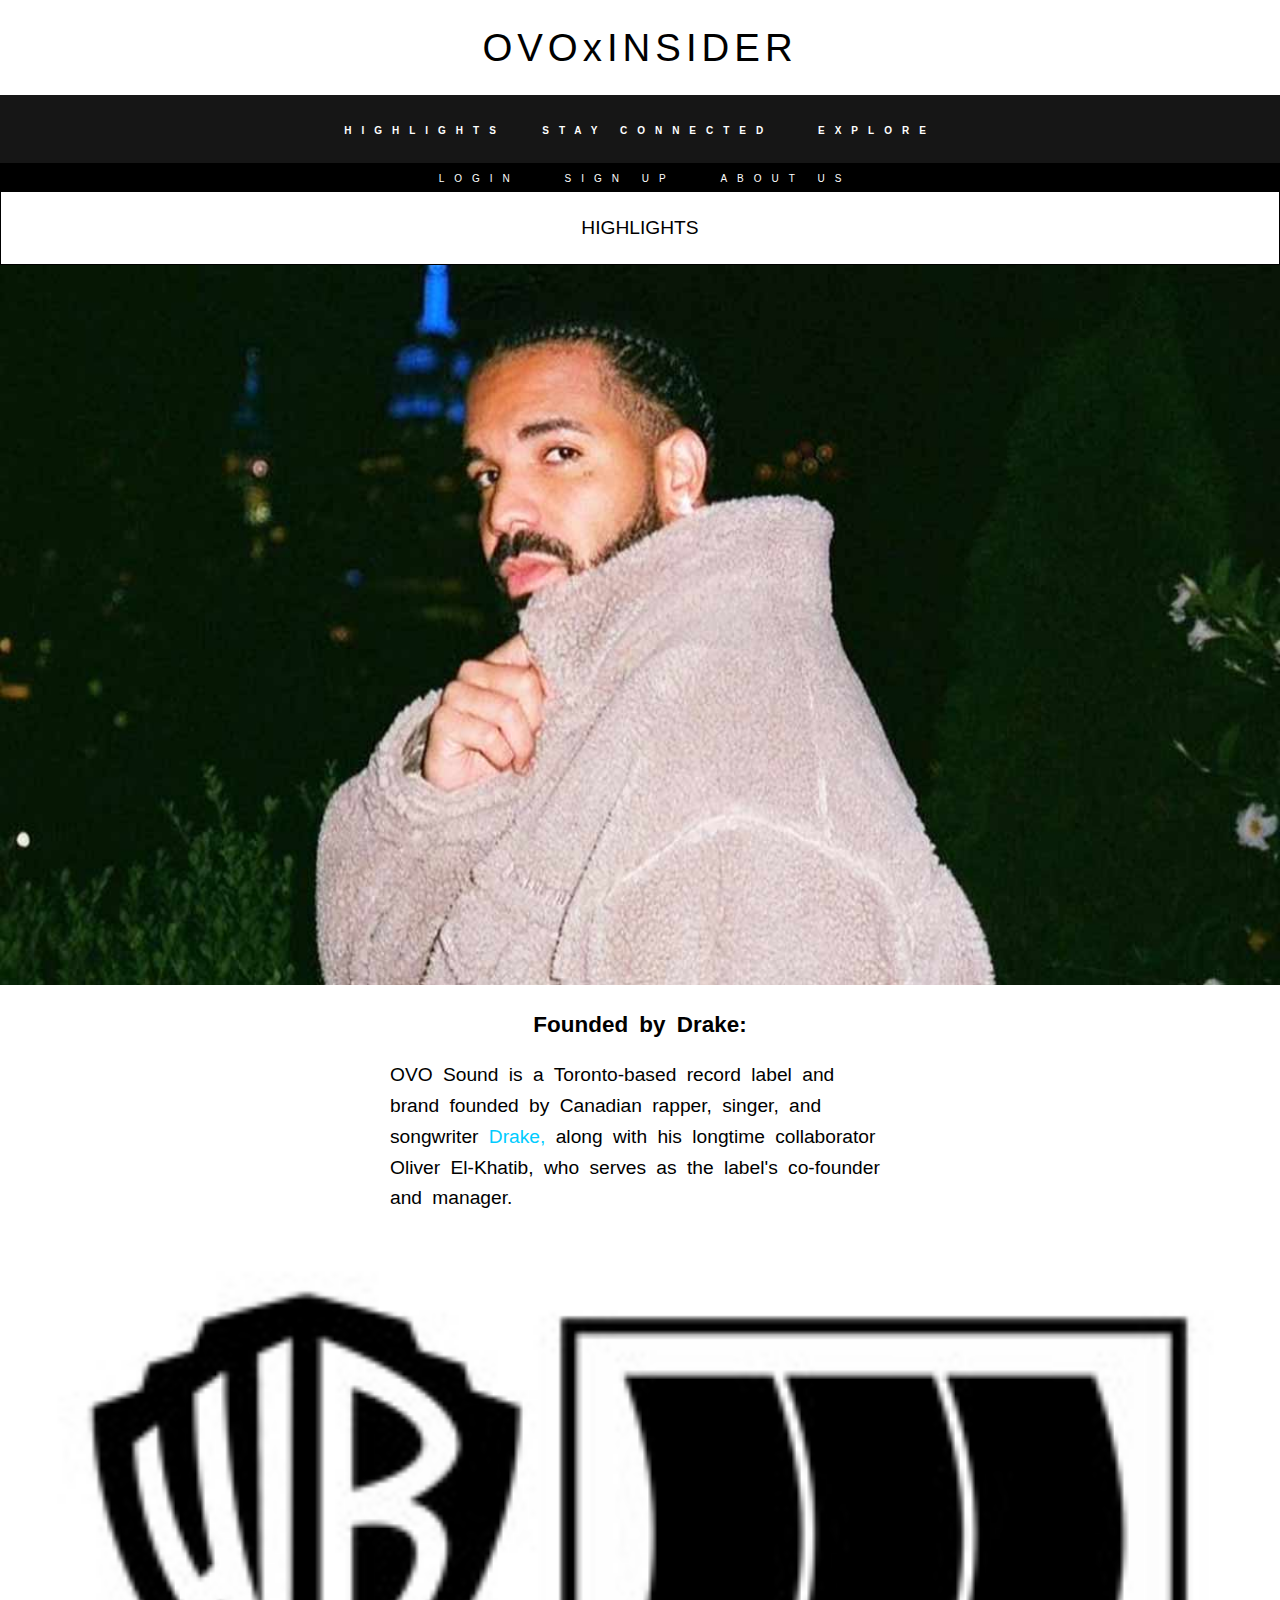
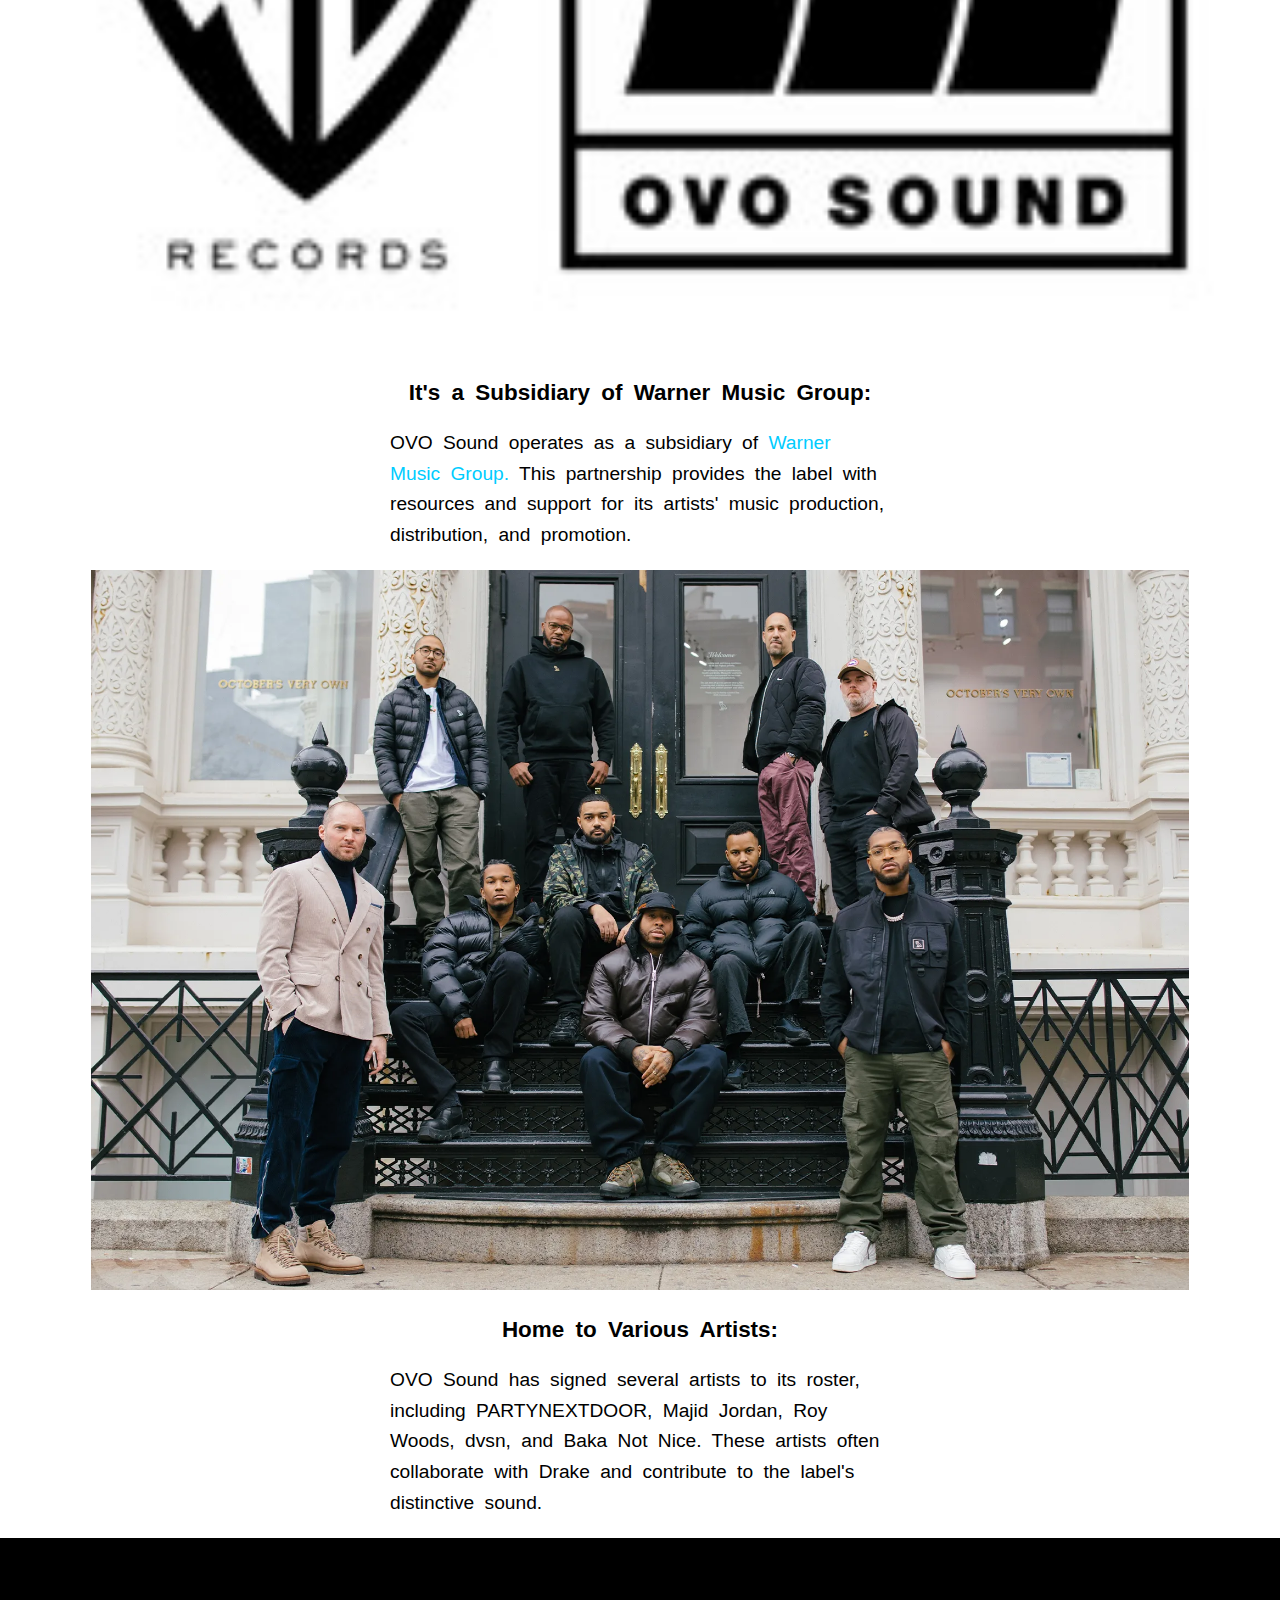
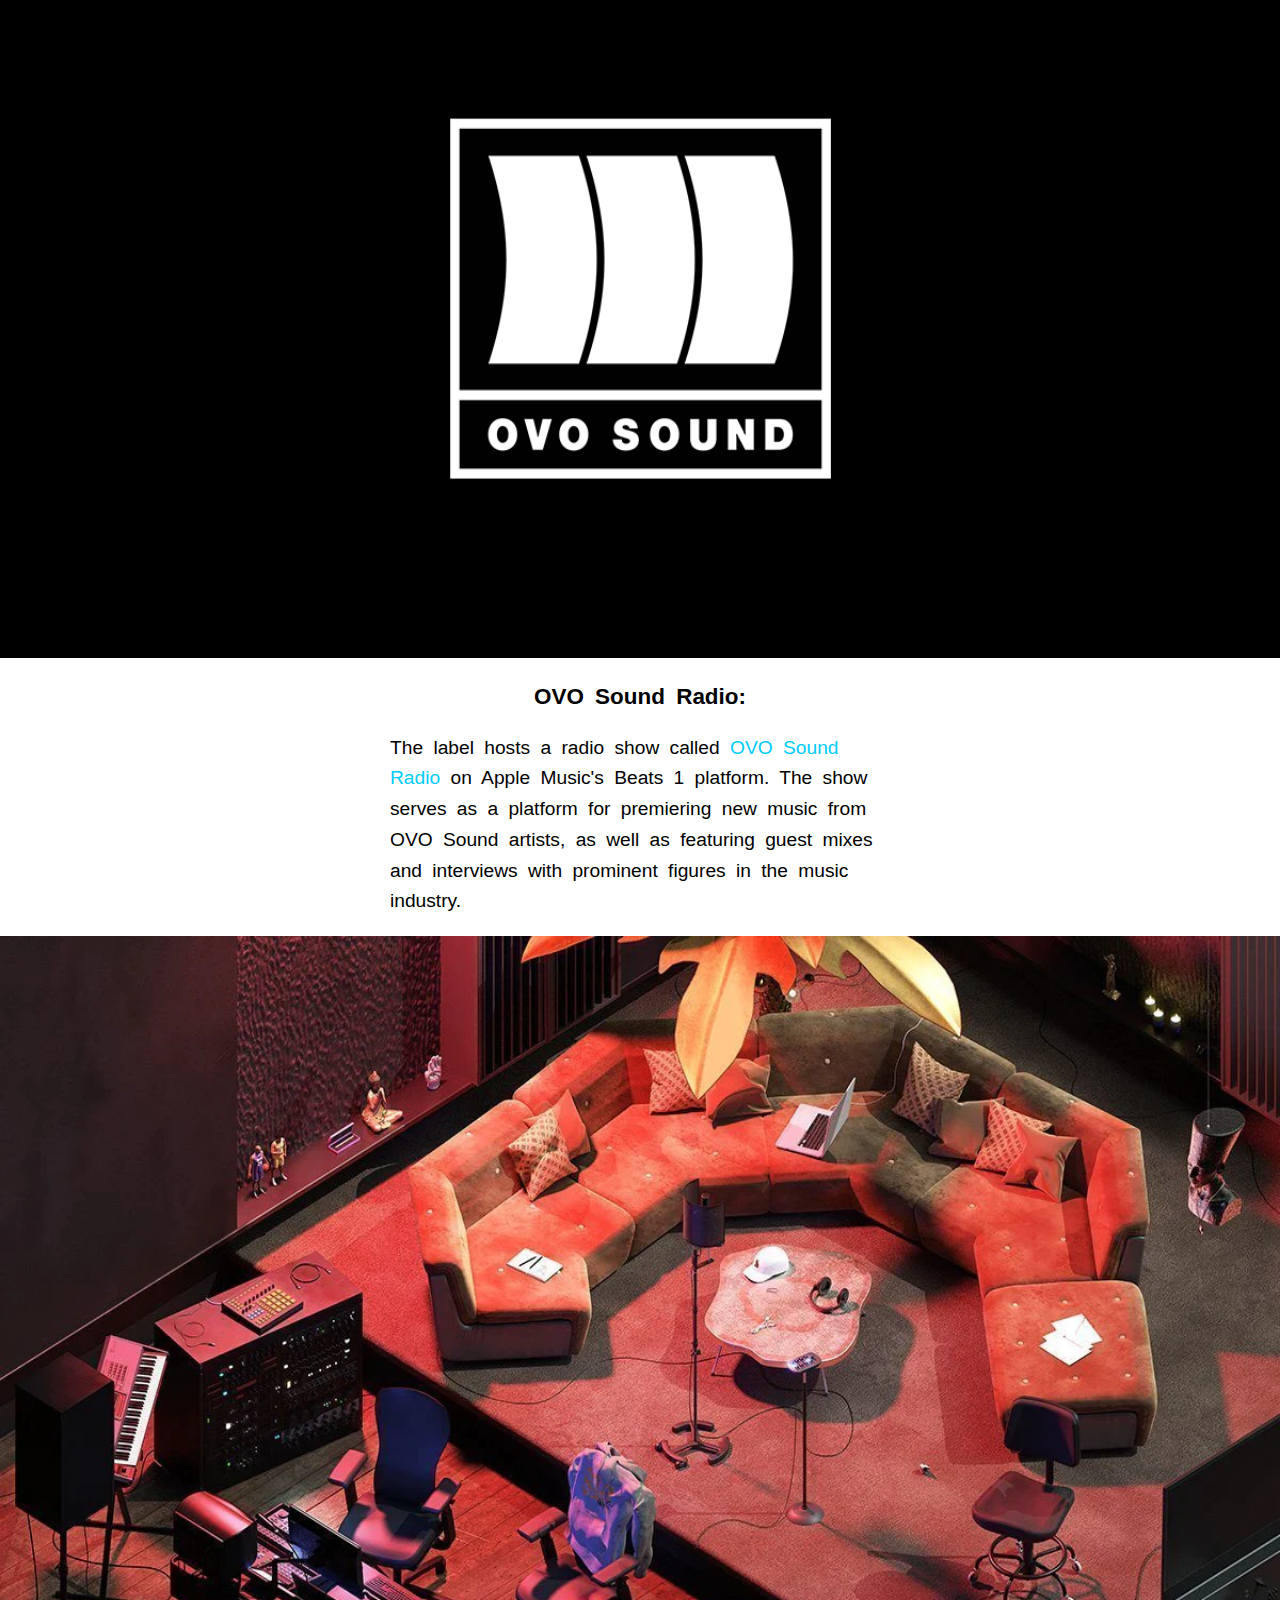
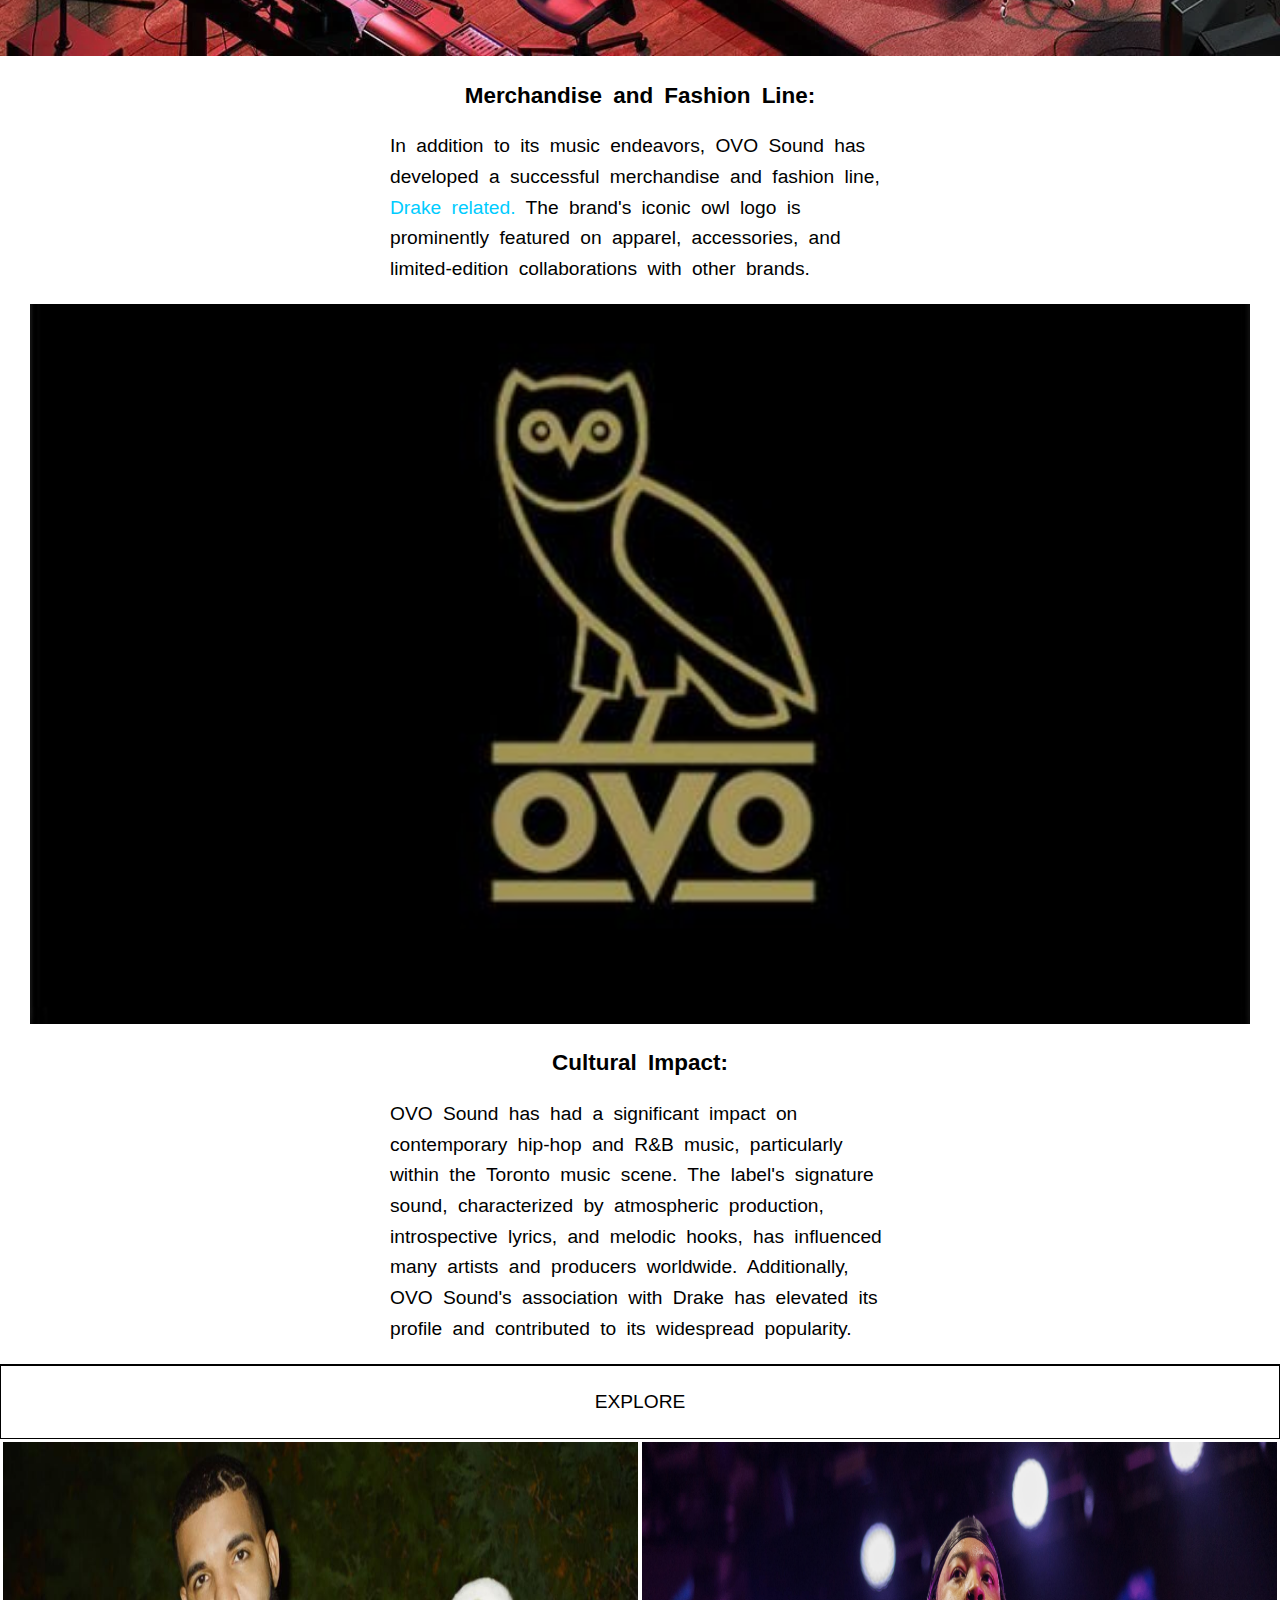
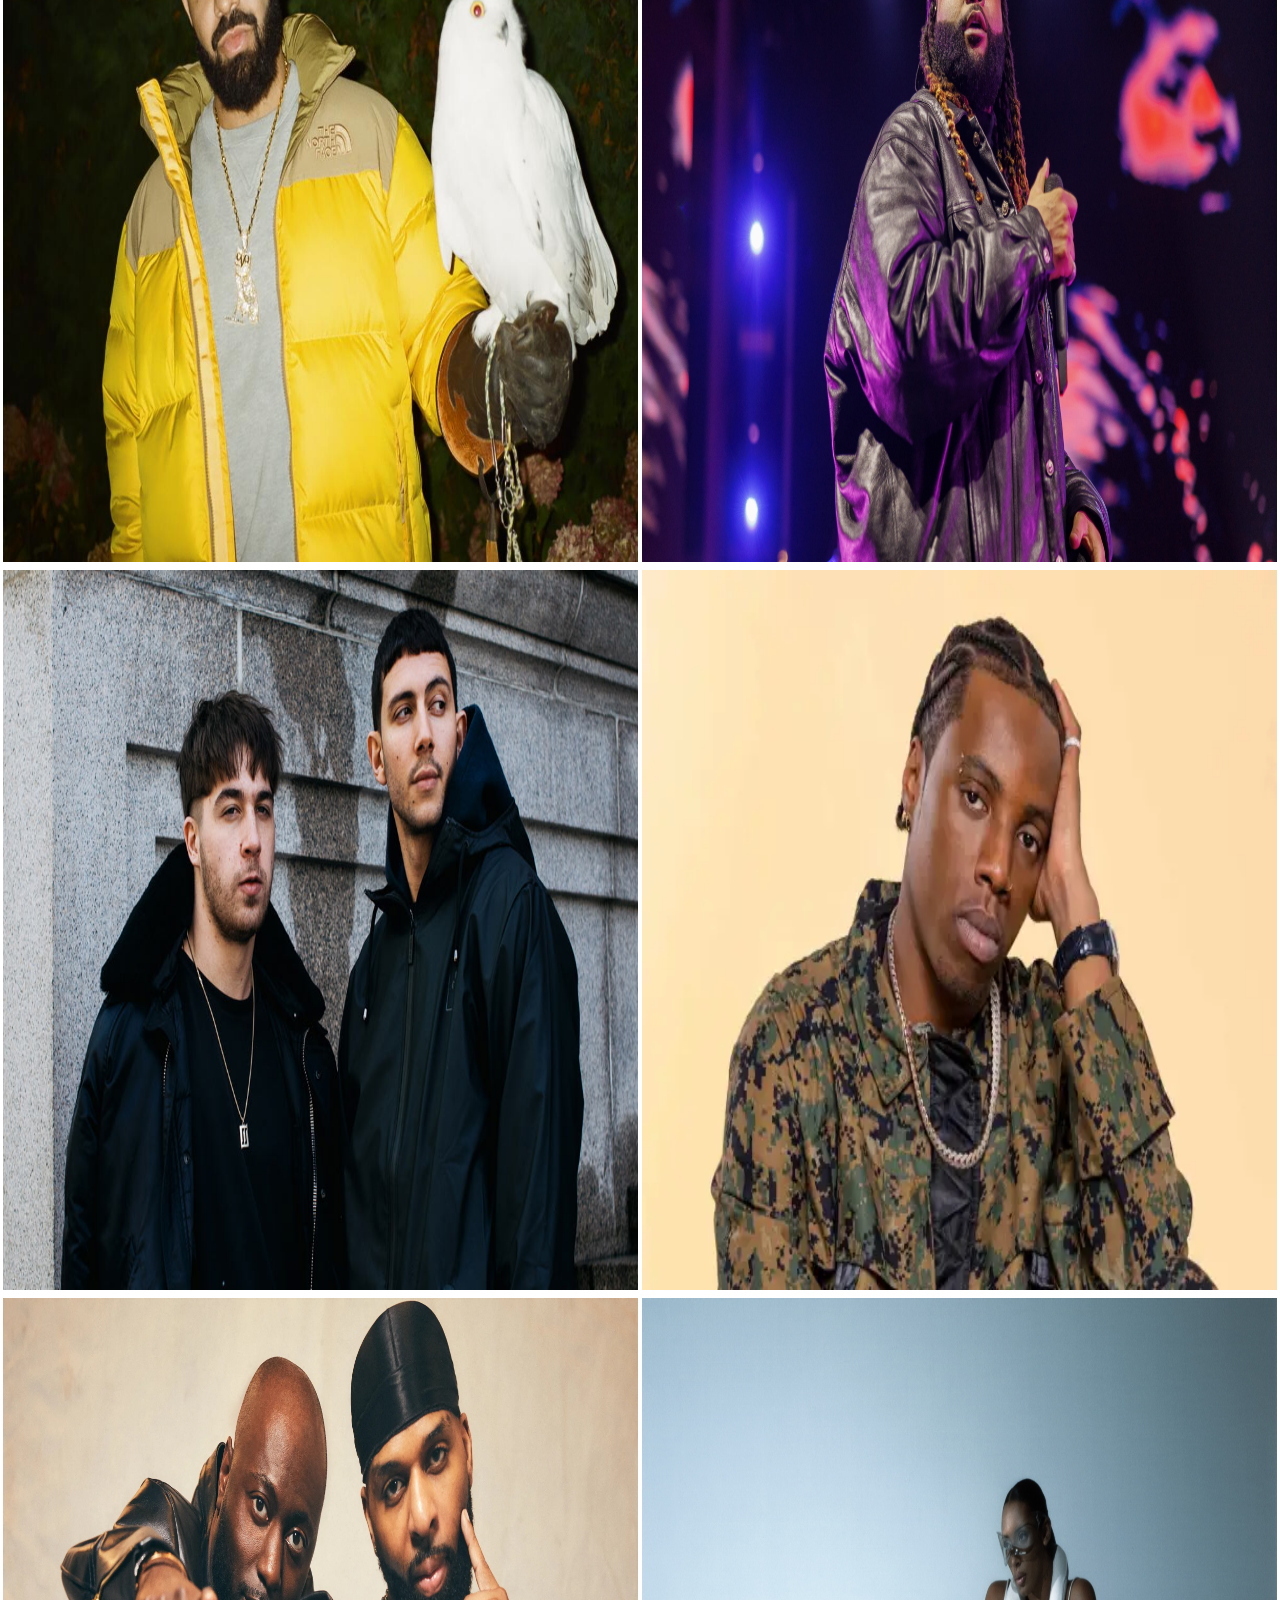
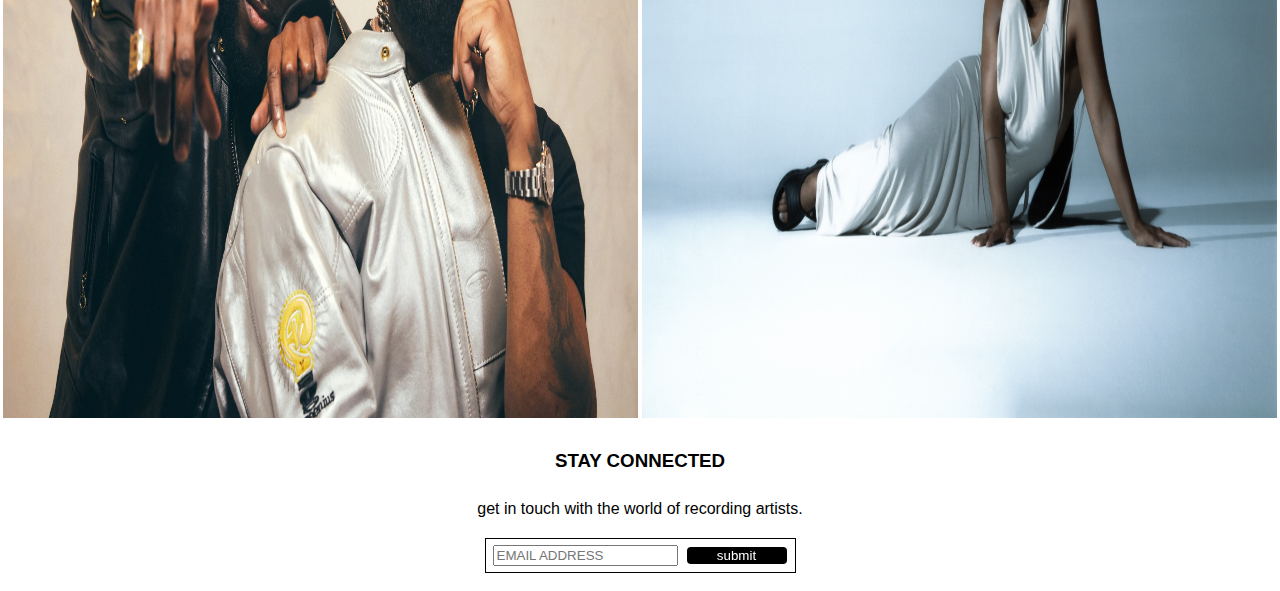
<file: index.html>
<!DOCTYPE html>
<html>
    <head>
        <title> OVOxINSIDER </title>
        <link rel = "stylesheet" href = "personal_web_page.css"/>
    </head>
    <body>

        <div>

            <div id = "first-row">
                <a href = "#" id = "logo"> <h1> OVOxINSIDER </h1></a>
            </div>

            <div id = "second-row" >
                <nav>
                    <div class = "navBar">

                            <a href = "#HI" class = "navTxt"> HIGHLIGHTS</a>
                            <a href = "#STC" class = "navTxt"> STAY CONNECTED </a> 
                            <a href = "#EXP" class = "navTxt"> EXPLORE </a> 
                
                    </div>
                </nav>   

                <nav>
                    <div class = "navB2">
                        <a href = "pwb_login.html" class = "navTxt2"> <b>LOGIN</b> </a>
                        <a href = "pwb_sign_up.html" class = "navTxt2"> <b>SIGN UP</b> </a>
                        <a href = "pwb_about_us.html" class = "navTxt2"> ABOUT US </a>

                    </div>
                </nav>
            </div>

            <div id = "content"> 
                <div class = "category">
                    <div class = "flexbox-title-1 flex-t-1">
                        <header id = "HI"> HIGHLIGHTS </header>
                    </div>
                </div>

                <div class = "flexbox-container" id = "third-row">
                    <div class = "flexbox-item flexbox-item-1">                
                        <img src="media/ovo_media/images/drake-regrets-namechecking-exes-in-songs-01.jpg" alt="">        
                                    
                        <div class = "flexbox-item flexbox-item-2">
                            <h3 class = "OVO-txt"> Founded by Drake: </h3>
                            <p class = "OVO-p">
                                
                                OVO Sound is a Toronto-based record label and brand founded by Canadian rapper, singer, 
                                and songwriter 
                                
                                <a href="https://open.spotify.com/artist/3TVXtAsR1Inumwj472S9r4">
                                    Drake,
                                </a>
                              
                                 
                                along with his longtime collaborator Oliver El-Khatib, 
                                who serves as the label's co-founder and manager.
                            </p> 
                        </div>
                    </div>

                    <div class = "flexbox-item flexbox-item-1">                
                        <img src="media/ovo_media/images/WB_OVOSound_Logo.jpg" alt="">               

                        <div class = "flexbox-item flexbox-item-2">
                            <h3 class = "OVO-txt"> 
                                It's a Subsidiary of Warner Music Group: 
                            </h3>
                        </a>
                        
                            <p class = "OVO-p">
                                
                                OVO Sound operates as a subsidiary of 
                                <a href="https://www.billboard.com/pro/warner-bros-records-ovo-sound/"> 
                                    Warner Music Group.  
                                </a>
                                
                                
                                This partnership provides 
                                the label with resources and support for its artists' music production, distribution, and promotion.
                            </p> 
                        </div>
                    </div>

                    <div class = "flexbox-item flexbox-item-1">                
                        <img src="media/ovo_media/images/01-20230121_Sound42OVO_GQ_Ngala-8265.webp" alt="">  

                        <div class = "flexbox-item flexbox-item-2">
                            <h3 class = "OVO-txt"> Home to Various Artists:  </h3>
                            <p class = "OVO-p">
                                
                                OVO Sound has signed several artists to its roster, including PARTYNEXTDOOR, Majid Jordan, Roy Woods, 
                                dvsn, and Baka Not Nice. These artists often collaborate with Drake and contribute to the label's distinctive sound.
                            </p> 
                        </div>
                    </div>

                    <div class = "flexbox-item flexbox-item-1">                
                        <img src="media/ovo_media/images/OVO FBOG.png" alt="">

                        <div class = "flexbox-item flexbox-item-2">
                            <h3 class = "OVO-txt"> OVO Sound Radio: </h3>
                            <p class = "OVO-p">
                                
                                The label hosts a radio show called 
                                
                                <a href="https://www.ovosound.com/radio">
                                    OVO Sound Radio 
                                </a>

                                
                                on Apple Music's Beats 1 platform. The show serves as a 
                                platform for premiering new music from OVO Sound artists, as well as featuring guest mixes and interviews with 
                                prominent figures in the music industry.
                            </p> 
                        </div>
                    </div>

                    <div class = "flexbox-item flexbox-item-1">                
                        <img src="media/ovo_media/images/cover-image_1b6f9254-77d4-4b0a-abdf-e3119f0ff44a.webp" alt="">
                        
                        <div class = "flexbox-item flexbox-item-2">
                            <h3 class = "OVO-txt"> Merchandise and Fashion Line:  </h3>
                            <p class = "OVO-p">
                                
                                In addition to its music endeavors, OVO Sound has developed a successful merchandise and fashion line, 
                                
                                <a href="https://drakerelated.com/rooms/studio">
                                    Drake related. 
                                </a>                              
                    
                                The brand's 
                                iconic owl logo is prominently featured on apparel, accessories, and limited-edition collaborations with other brands.
                            </p> 
                        </div>
                    </div>

                    <div class = "flexbox-item flexbox-item-1">                
                        <img src="media/ovo_media/images/1580061085351.jpeg" alt="">    

                        <div class = "flexbox-item flexbox-item-2">
                            <h3 class = "OVO-txt"> Cultural Impact:  </h3>
                            <p class = "OVO-p">
                                
                                OVO Sound has had a significant impact on contemporary hip-hop and R&B music, particularly within the Toronto music scene. 
                                The label's signature sound, characterized by atmospheric production, introspective lyrics, and melodic hooks, has influenced 
                                many artists and producers worldwide. Additionally, OVO Sound's association with Drake has elevated its profile and contributed 
                                to its widespread popularity.
                            </p> 
                        </div>
                    </div>

                    

                    
                   
                   

                    
                    
                </div> 
                
                <div class = "category">
                    <div class = "flexbox-title flex-t-2">
                        <header>  </header>
                    </div>
                </div>

          
                
                <div class = "category">
                    <div class = "flexbox-title-1 flex-t-3">
                        
                        <header id = "EXP"> EXPLORE </header>
                    </div>

                    <div id = "fifth-row">
                        <div id = "explore">
                            <table>
                                <div class = "">
                                    <tr>
                                        <td>
                                            <a href = "https://open.spotify.com/artist/3TVXtAsR1Inumwj472S9r4"> 
                                                <img src = "media/ovo_media/images/download.jpeg"> 
                                            </a>
                                        </td>
    
                                        <td>
                                            <a href = "https://open.spotify.com/artist/2HPaUgqeutzr3jx5a9WyDV">
                                                <img src = "media/ovo_media/members/PARTYNEXTDOOR.jpg">
                                            </a>
                                        </td>

                                
                                    </tr>

                                    <tr>
                                        <td>
                                            <a href = "https://open.spotify.com/artist/4HzKw8XcD0piJmDrrPRCYk">
                                                <img src = "media/ovo_media/members/majid-jordan-1000w-1.jpg">
                                            </a>
                                        </td>

                                        <td>
                                            <a href = "https://open.spotify.com/artist/7mDU6nMUJnOSY2Hkjz5oqM">
                                                <img src = "media/ovo_media/members/Roy-Woods-cr-Reece-Kloosterman-press-2023-billboard-1548.webp">
                                            </a>
                                        </td>

                                    </tr>

                                    <tr>

                                        <td>
                                            <a href = "https://open.spotify.com/artist/7e1ICztHM2Sc4JNLxeMXYl">
                                                <img src = "media/ovo_media/members/DVSN_1547.webp">
                                            </a>
                                        </td>

                                        <td>
                                            <a href = "https://open.spotify.com/artist/27WVFBOddxovimxMmBN4fb">
                                                <img src = "media/ovo_media/members/Naomi-sharon-artist-1.jpg">
                                            </a>
                                        </td>

                                    </tr>
                                </div>
                            </table> 
                        </div>
                    </div>

                </div>

                <br>   
                
                <div id = "fourth-row">
                    <h3 id = "STC"> STAY CONNECTED </h3>  
                    <p>
                        get in touch with the world of recording artists.
                    </p>
                    <form>
                        <table>
                            <tr>
                                <td>
                                <td>
                                    <input placeholder = "EMAIL ADDRESS" type="text" id = "email" value = "" required><br>
                                </td>
                                <td>
                                    <button onclick="valMail()" class="button" style="vertical-align:middle" ><span> submit </span></button>
                                </td>
                            </tr>
                        </table>
                    </form>
                </div>
           
                <br>

            </div>
        </div>
        
    </body>
</html>
</file>
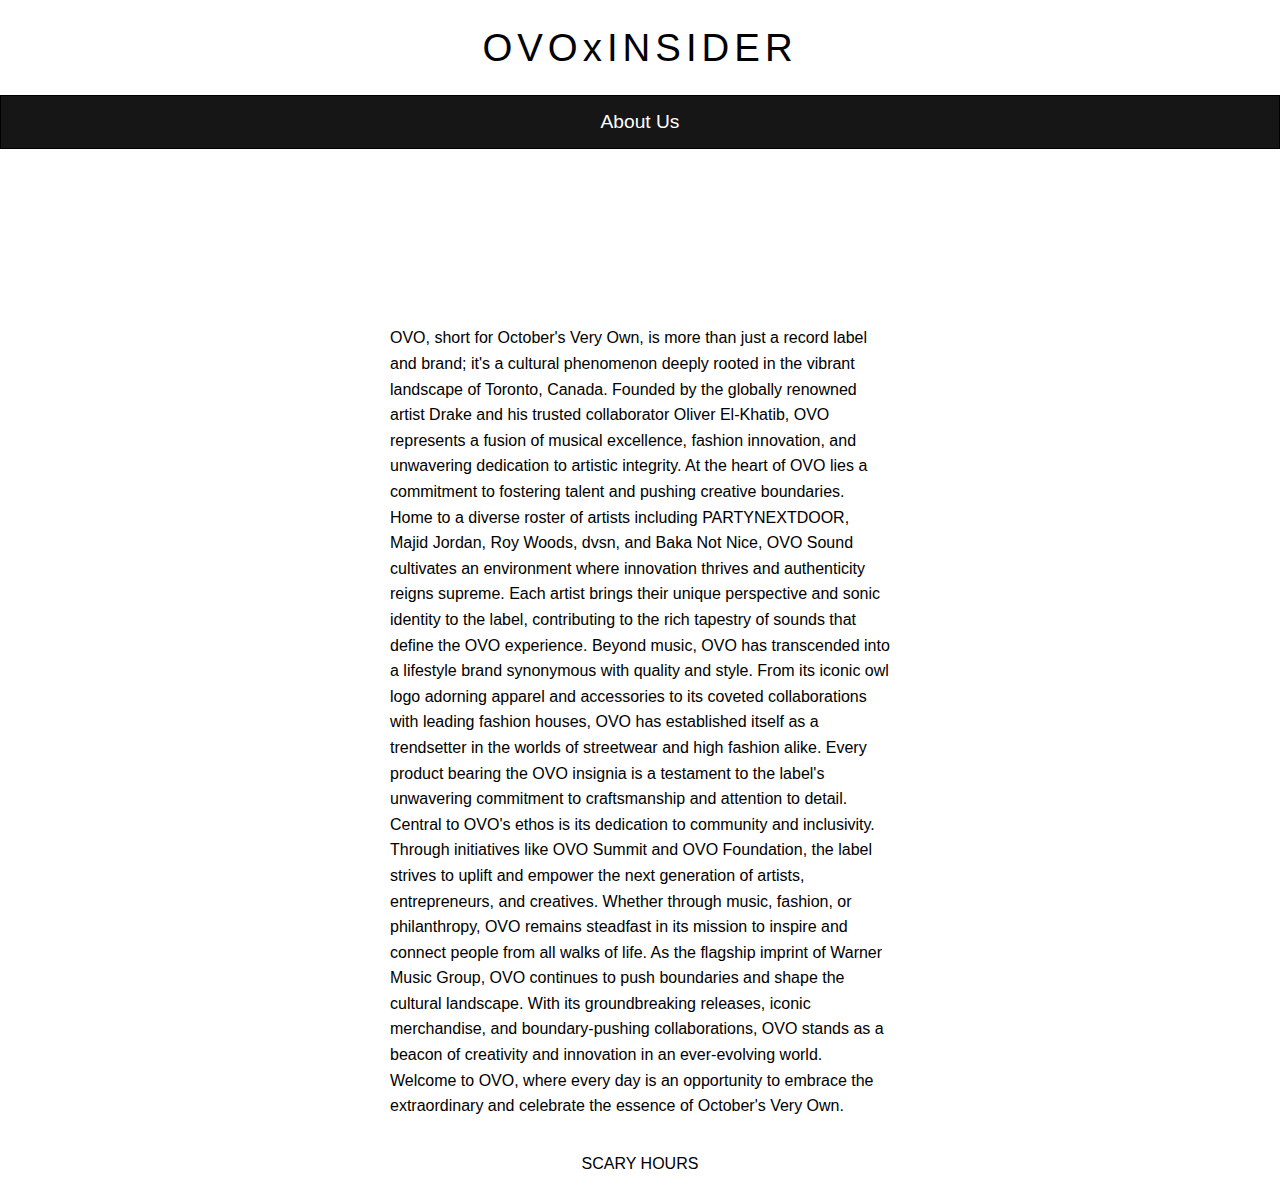
<file: pwb_about_us.html>
<!DOCTYPE html>
<html>
    <head>
        <title>About Us</title>
        <link rel = "stylesheet" href = "personal_web_page.css"/>
    </head>
    <body>
        <div>
            <a href = "index.html" id = "logo">
                <h1> OVOxINSIDER </h1>
            </a>
            <header class = "abt"> About Us </header>
            <div id = "abt-p">
               <p class = "abt-txt">

                OVO, short for October's Very Own, is more than just a record label and brand; it's a cultural phenomenon deeply rooted in the vibrant landscape of Toronto, Canada. Founded by the globally renowned artist Drake and his trusted collaborator Oliver El-Khatib, OVO represents a fusion of musical excellence, fashion innovation, and unwavering dedication to artistic integrity.

                At the heart of OVO lies a commitment to fostering talent and pushing creative boundaries. Home to a diverse roster of artists including PARTYNEXTDOOR, Majid Jordan, Roy Woods, dvsn, and Baka Not Nice, OVO Sound cultivates an environment where innovation thrives and authenticity reigns supreme. Each artist brings their unique perspective and sonic identity to the label, contributing to the rich tapestry of sounds that define the OVO experience.

                Beyond music, OVO has transcended into a lifestyle brand synonymous with quality and style. From its iconic owl logo adorning apparel and accessories to its coveted collaborations with leading fashion houses, OVO has established itself as a trendsetter in the worlds of streetwear and high fashion alike. Every product bearing the OVO insignia is a testament to the label's unwavering commitment to craftsmanship and attention to detail.

                Central to OVO's ethos is its dedication to community and inclusivity. Through initiatives like OVO Summit and OVO Foundation, the label strives to uplift and empower the next generation of artists, entrepreneurs, and creatives. Whether through music, fashion, or philanthropy, OVO remains steadfast in its mission to inspire and connect people from all walks of life.

                As the flagship imprint of Warner Music Group, OVO continues to push boundaries and shape the cultural landscape. With its groundbreaking releases, iconic merchandise, and boundary-pushing collaborations, OVO stands as a beacon of creativity and innovation in an ever-evolving world.

                Welcome to OVO, where every day is an opportunity to embrace the extraordinary and celebrate the essence of October's Very Own.
               </p>
                <p>
                   SCARY HOURS    
                </p>  
                 
            </div>
            
        </div>
        
    </body>
</html>
</file>
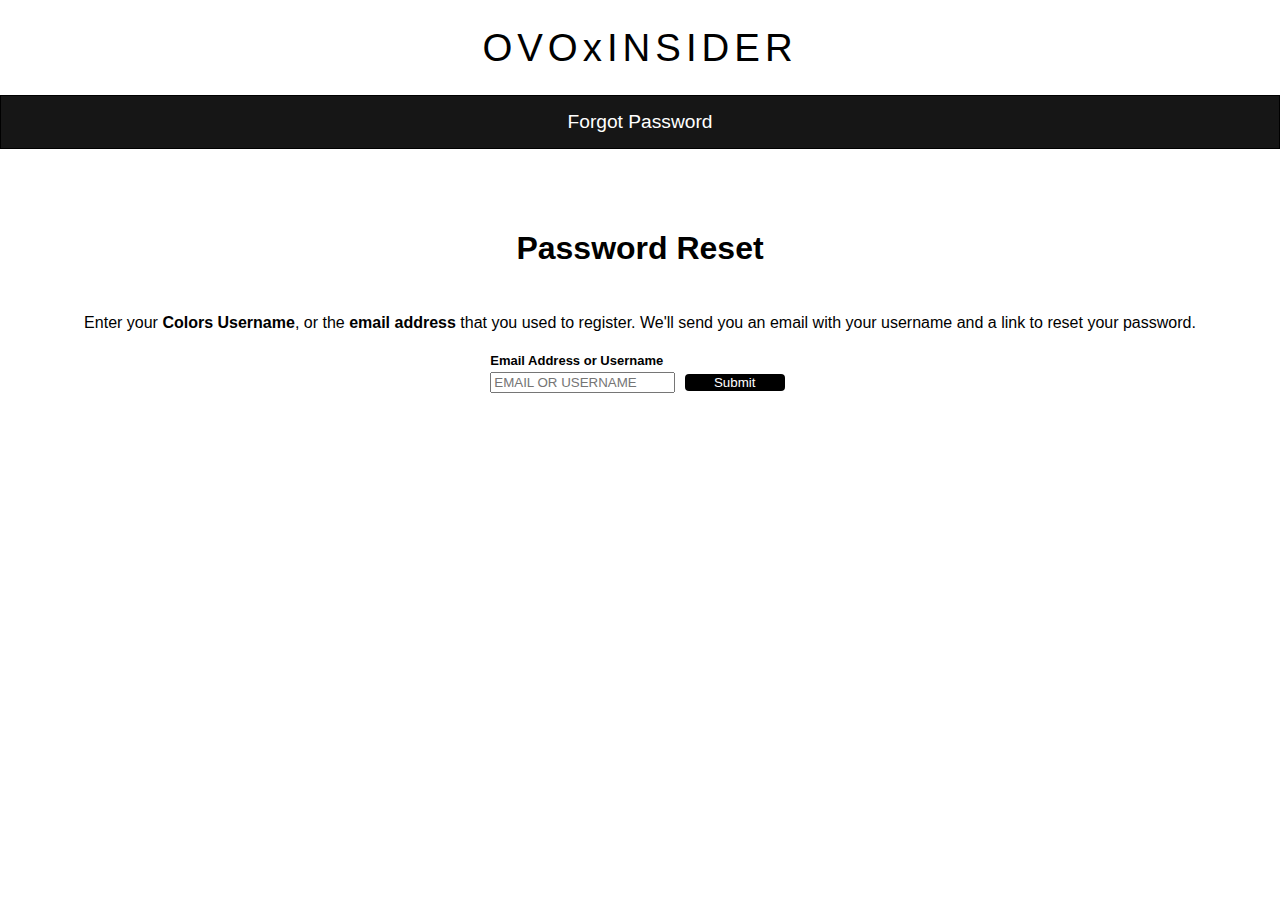
<file: pwb_forgot_password.html>
<!DOCTYPE html>
<html>
    <head>
        <title> Forgot Password</title>
        <link rel = "stylesheet" href = "personal_web_page.css"/>
    </head>
    <body>
        <div>
            <a href = "index.html" id = "logo"> <h1> OVOxINSIDER </h1></a>
            <header class = "hd"> Forgot Password</header>
            <br>
            <br>
            <br>
            <div id = "rst"> 
                <h2 class = "ttl"> Password Reset</h2>
                <p> Enter your <b>Colors Username</b>, or the <b>email address</b> that you used to register. We'll send you an email
                with your username and a link to reset your password.</p>
                <div id = "frgt" >
                    <form>
                        <label for = "USERNAME"><b>Email Address or Username</b></label><br>
                        <input placeholder = "EMAIL OR USERNAME" type="text" id = "mh" value = "" required>
                        <button onclick = "valReset()" id = "btn" class="button-2" style="vertical-align:middle"><span> Submit </span></button>
                    </form>
                </div>
            </div>
        </div>
    </body>
</html>
</file>
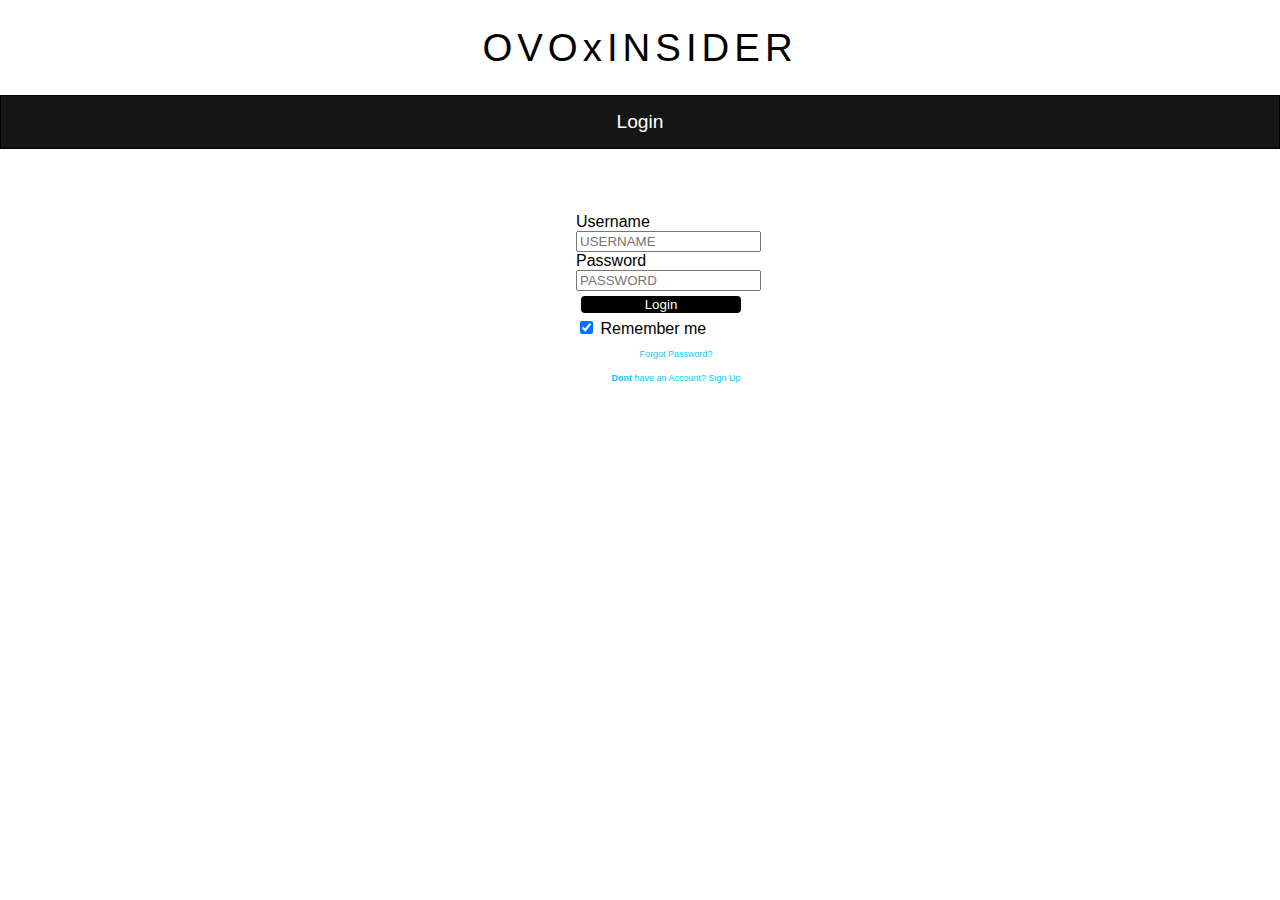
<file: pwb_login.html>
<!DOCTYPE html>
    <html>
        <head>
            <title> Account Login </title>
            <link rel = "stylesheet" href = "personal_web_page.css" />
        </head>
        <body>
            <div id = "log">
                <div id = "first-row">
                    <a href = "index.html" id = "logo"> <h1> OVOxINSIDER </h1></a>
                    <header class = "hd"> Login </header>
                </div>

                <div id = "Login"> 
                    <form>
                        <label for = "USERNAME">Username</label><br>
                        <input placeholder = "USERNAME" type="text" id ="usern" value = "" required>
                        <br>
                        <label for = "PSWRD">Password</label>
                        <br>
                        <input placeholder = "PASSWORD" type="text" id = "pswrd"  value = "" required>
                        <br>
                        <button onclick = "valLog()" id = "btton" class="button-2" style="vertical-align:middle"><span> Login </span></button>
                        <br>
                        <div class = "check">
                        <input  type="checkbox" checked="checked" class="Check" required> Remember me
                        </div>
                        <p> <a href = "pwb_forgot_password.html"> Forgot Password?</a> </p>
                        <p> <b>Dont</b> have an Account? <a href = "pwb_sign_up.html"> Sign Up </a></p>
                    </form>
                </div>  
            </div>
        </body>
    </html>
</file>
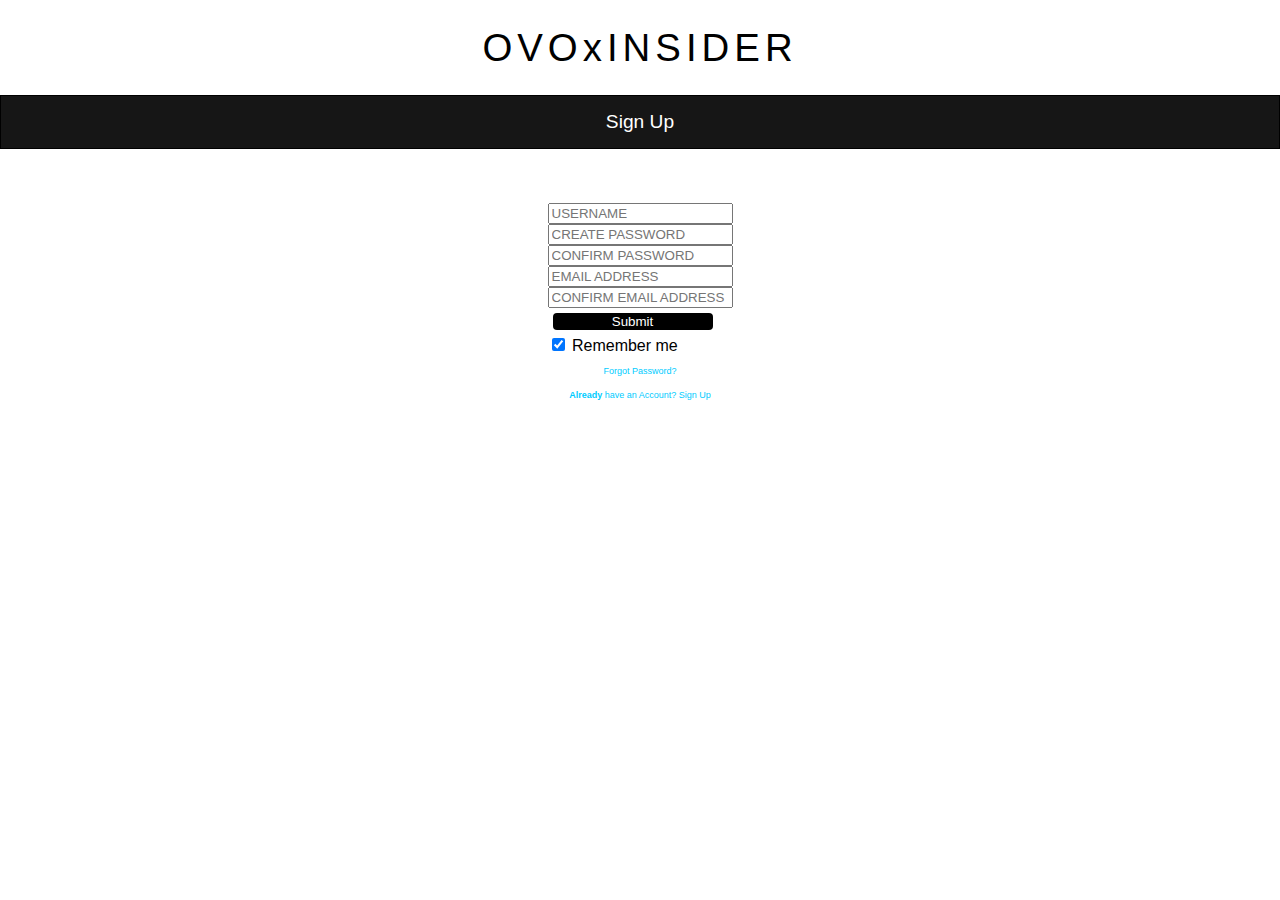
<file: pwb_sign_up.html>
<!DOCTYPE html>
<html>
    <head>
        <title> Sign Up </title>
        <link rel = "stylesheet" href = "personal_web_page.css"/>
    </head>
    <body>
        <div>
            <a href = "index.html" id = "logo"> <h1> OVOxINSIDER </h1></a>
            <header class = "hd"> Sign Up </header>
            <br>
            <br>
            <br>
            <div id = "SI">
                <form> 

                    <input placeholder = "USERNAME" type="text" id = "usern"  value = "" required>
                    <br>
                    <input placeholder = "CREATE PASSWORD" type="text" id = "crppswrd" value = "" required>
                    <br>
                    <input placeholder = "CONFIRM PASSWORD" type="text" id = "cpswrd" value = "" required>
                    <br>
                    <input placeholder = "EMAIL ADDRESS" type="text" id = "email" value = "" required>
                    <br>
                    <input placeholder = "CONFIRM EMAIL ADDRESS" type="text" id = "cmail" value = "" required>
                    <br>           
                    <button onclick = "valSign()" id = "btton" class="button-2" style="vertical-align:middle"><span> Submit </span></button required>
                    <br>
                    <div class = "check">
                        <input  type="checkbox" checked="checked" name="remember"> Remember me
                    </div>
                    <p> <a href = "pwb_forgot_password.html"> Forgot Password?</a> </p>
                    <p> <b>Already</b> have an Account? <a href = "pwb_login.html"> Sign Up </a></p>

                </form>
            </div>

        </div>
    </body>
</html>
</file>
<file: personal_web_page.css>
html {
    scroll-behavior: smooth;
}

body {
    font-family: Arial, Helvetica, sans-serif;
    margin: 0;
    padding: 0;
    border: 0;
    

    /* display: flexbox; */
    /* flex-wrap: wrap; */
}

div a {
    color: white;
    text-decoration: none;
    width: 100%;
}

#sidebar {
    top: 68px;
    position: sticky;
    /* changed sidebar from 50vw */
    width: 100%;
    height: 100%;
}

aside {
    display: flexbox;
    float: right;
    width: 10%;
    height: 500px;
    /* background-color: rgb(255, 0, 119); */
    border: 1px solid black;
}
.navTxt:hover{
    font-weight: bolder;
    background-color: black;
    color: rgb(255, 0, 119);
    cursor: pointer;
}

.navTxt {
    font-weight: bolder;
    font-size: x-small;
    letter-spacing: 10px;
    padding: 100px 16px;
}
.navTxt2 {
    font-weight: lighter;
    font-size: x-small;
    letter-spacing: 10px;
    padding: 100px 16px;
}

#logo {
    letter-spacing: 5px;
    font-size: larger;
    font-weight: normal;
    color: black;
    text-align: center;
    text-decoration: none;
}

h1 {
    font-weight: inherit;
}

#logo:hover {
    color: rgb(255, 0, 119);
    cursor: pointer;
}

.navBar {
    overflow: hidden;
    display: block;
    text-align: center;
    padding-top: 25px;
    padding-bottom: 25px;
    background-color: rgb(22, 22, 22);
    width: 100%;
}



.navB2 {
    padding: 5px;
    overflow: hidden;
    text-align: center;
    background-color: rgb(0, 0, 0);
    width: 100%;
}

.navTxt2:hover {
    font-weight: lighter;
    color: black;
    background-color: rgb(255, 0, 119);
    cursor: pointer;
}

#second-row {
    position: sticky;
    top: 0;
}

.flexbox-title{
    border-top: .5px solid black;
}

.flexbox-title-1 {
    padding: 25px;
    font-size: larger;
    font-weight: normal;
    text-align: center;
    border: .5px solid black;
}

.flexbox-container {
    display: flex;
    flex-direction: column;
    flex-wrap: wrap;
    /* justify-content:center; */
    align-items: center;
    /* align-content: space-between; */
    margin-top: 0;

}
/*
.flexbox-item-1 { */
    /* width: 50.2%; */
    /* border: 1px solid black; */
/* } */

.flexbox-item-2 {
    flex-grow: 3;
    font-size: larger;
    width: 500px;
    height: auto;
    word-wrap: normal;
    word-spacing: 5px;
    white-space: normal;
    margin: auto;
    /* border: 1px solid black; */
}

/* .flexbox-item-3 { */
    /* width: 50.2%; */
    /* border: 1px solid black; */
/* } */

.flexbox-item-4 {
    flex-grow: 3;
    font-size: larger;
    width: 500px;
    height: auto;
    word-wrap: normal;
    word-spacing: 5px;
    white-space: normal;
    margin: auto;
    /* border: 1px solid black; */
}

/* .flexbox-item-5 { */
    /* width: 50.2%; */
    /* border: 1px solid black; */
/* } */

.flexbox-item-6 {
    flex-grow: 3;
    font-size: larger;
    width: 500px;
    height: auto;
    word-wrap: normal;
    word-spacing: 5px;
    white-space: normal;
    margin: auto;
    /* border: 1px solid black; */
}

#last-row {
    letter-spacing: 2.5px;
    text-align: center;
    font-size: xx-small;
    color: white;
    position: sticky;
    bottom: 0px;
    padding: 5px;
    background-color: rgb(0, 0, 0); 
}

.OVO-txt {
    text-align: center;
}

.BDY-txt {
    text-align: center;
}

aside {
    border: 1px black;
}

p {
    line-height: 1.6;
}
p a {
    color: rgb(0, 204, 255);
}

img {
    width: 100%;
    height: 720px;
}


#fourth-row {
    display: grid;
    text-align: left;
    place-items: center;
    /* margin-left: 45%; */
    line-height: 0px;
}

form table {
    width: auto;
    height: auto;
    border: .5px solid black;
    line-height: normal;
}

button {
    overflow: hidden;
    border: 0;
}

.button:hover {
    cursor: pointer;
    background-color: rgb(255, 0, 119);
}

.button {
    display: inline-block;
    border-radius: 4px;
    background-color: black;
    border: none;
    color: white;
    /* text-align: center; */
    /* padding: 10px; */
    width: 100px;
    transition: all 0,5s;
    cursor: pointer;
    margin: 5px;
}

.button span {
    cursor: pointer;
    display: inline-block;
    position: relative;
    transition: 0.5s;
}

.button span::after {
    content: '\00bb';
    position: absolute;
    opacity: 0;
    top: 9px;
    right: -20px;
    transition: 0.5s;
}

.button:hover span {
    padding: 10px;
    cursor: pointer;
}

.button:hover span:after {
    cursor: pointer;
    opacity: 1;
    right: 0;
}

#fifth-row {
    display: flex;
    flex-direction: column;
    flex-wrap: wrap;
    place-items: center;
    width: 100%;
    height: auto;
    /* object-fit: contain; */
    /* grid-template-columns: 50% auto; */
    /* align-self: left; */
}



#explore {
    flex: auto;
}

#log {
    width: 100%;
    height: 50%;
}

#Login {
    display: flex;
    flex-direction: column;
    margin-left: 45%;
    margin-top: 5%;
    width: 200px;
    /* white-space: nowrap; */
    /* align-self: center; */
    /* margin-top: 15%;
    margin-left: 47%; */
}

#Login p {
    color: rgb(0, 204, 255);
    text-align: center;
    font-size: xx-small;
}

#Login a:hover {
    color: rgb(255, 0, 119);
    cursor: pointer;
}

.button-2 {
    overflow: hidden;
    border: 0;
}

.button-2:hover {
    background-color: rgb(255, 0, 119);
    cursor: pointer;
}

.button-2 {
    display: inline-block;
    border-radius: 4px;
    background-color: black;
    border: none;
    color: white;
    /* text-align: center; */
    /* padding: 10px; */
    width: 160px;
    transition: all 0,5s;
    cursor: pointer;
    margin: 5px;
}

.button-2 span {
    cursor: pointer;
    display: inline-block;
    position: relative;
    transition: 0.5s;
}

.button-2 span::after {
    content: '\00bb';
    position: absolute;
    opacity: 0;
    top: 9px;
    right: -20px;
    transition: 0.5s;
}

.button-2:hover span {
    padding: 10px;
    cursor: pointer;
}

.button-2:hover span:after {
    cursor: pointer;
    opacity: 1;
    right: 0;
}

.hd {
    text-align: center;
    border: 1px solid black;
    padding: 15px;
    font-size: larger;
    background-color: rgb(22, 22, 22);;
    color: white;
}

.abt {
    text-align: center;
    border: 1px solid black;
    padding: 15px;
    font-size: larger;
    background-color: rgb(22, 22, 22);;
    color: white;
}

.abt-txt {
    width: 500px;
    height: auto;
}

#abt-p {
    display: flex;
    flex-direction: column;
    justify-content: center;
    align-items: center;
    margin-top: 12.5%;

}

#rst {
    display: flex;
    flex-direction: column;
    justify-content: center;
    align-items: center;
}

.ttl {
    font-size: xx-large
}

#rst p {
    text-align: center;
}

#frgt {
    display: flex;
    flex-direction: column;
    /* width: 300px; */
}

#frgt b {
    font-size: small;
}

#btn {
    width: 100px;
}

#SI {
    display: flex;
    flex-direction: column;
    justify-content: center;
    align-items: center;
}

#SI p {
    color: rgb(0, 204, 255);
    text-align: center;
    font-size: xx-small;
}

#SI a:hover {
    color: rgb(255, 0, 119);
}

/* #sixth-row {
    background-color: rgb(22, 22, 22);
} */

#sixth-row a h3 {
    background-color:rgb(22, 22, 22);
    margin-top: 0px;
    padding: 25px;
    border: .25px solid white;
    text-align: center;
    font-size: x-small;
    letter-spacing: 2.5px;
}

#sixth-row a h3:hover {
    color: rgb(255, 0, 119);
    background-color: rgb(0, 0, 0);
    cursor: pointer;
}
</file>
